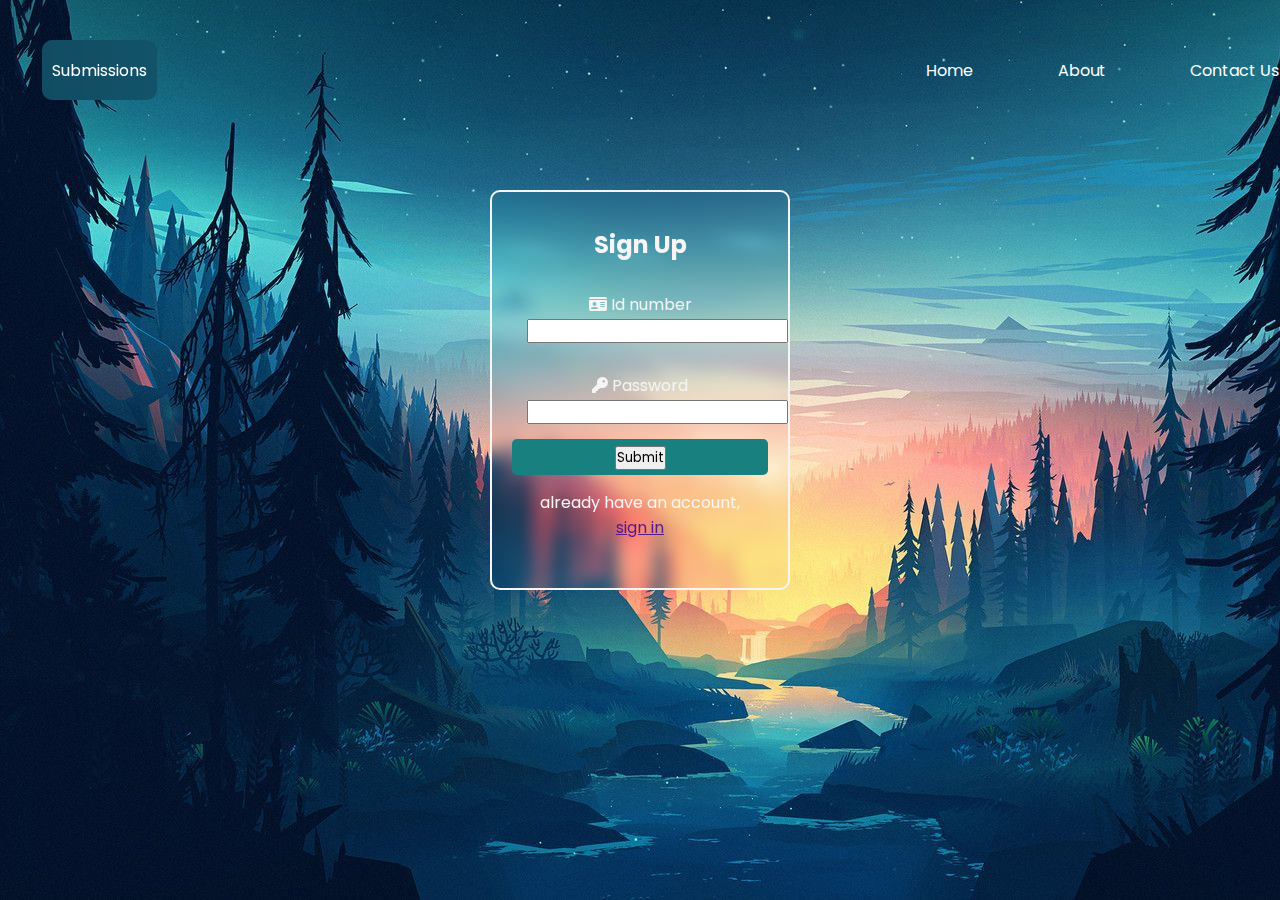
<file: index.html>
<!DOCTYPE html>
<html lang="en">
<head>
    <meta charset="UTF-8">
    <meta name="viewport" content="width=device-width, initial-scale=1.0">
    <title>Document</title>
    <link rel="stylesheet" href="style.css">
    <link rel="preconnect" href="https://fonts.googleapis.com">
    <link rel="preconnect" href="https://fonts.gstatic.com" crossorigin>
    <link href="https://fonts.googleapis.com/css2?family=Poppins&display=swap" rel="stylesheet">
    <link rel="stylesheet" href="https://cdnjs.cloudflare.com/ajax/libs/font-awesome/6.4.0/css/all.min.css">


</head>
<body>

        <header>
            <div class="nav-bar">
                <div class="nav-box">

                    <div class="logo border">Submissions</div>
                </div>

                <div class="nav-box">
                    <div class="blank-space border"></div>
                </div>
                <div class="nav-box">
                    <div class="home border">Home</div>
                </div>
                <div class="nav-box">
                    <div class="about border">About</div>
                </div>
                <div class="nav-box">
                    <div class="Contact border">Contact Us</div>
                </div>
                <div class="login-box">
                    <div class="Login border">Log in</div>
                </div>
            </div>
        </header>

        <div class="break"></div>


        <div class="wrapper">
            <div class="signup">
                <h2 class="signup-padd sign">Sign Up</h2>
                <div class="id signup-padd">
                    <i class="fa-solid fa-id-card"></i>
                    <label>Id number</label>
                    <input type="text">
                </div>

                <div class="pass signup-padd">
                    <i class="fa-solid fa-key"></i>
                    <label>Password</label>
                    <input type="text">
                </div>

                <div class="but signup-padd">
                    <button>Submit</button>
                    
                </div>

                <div class="login signup-padd">
                    already have an account,
                    <a href="">sign in</a> 
                </div>
                
                


            </div>
        </div>
       




    
</body>
</html>
</file>
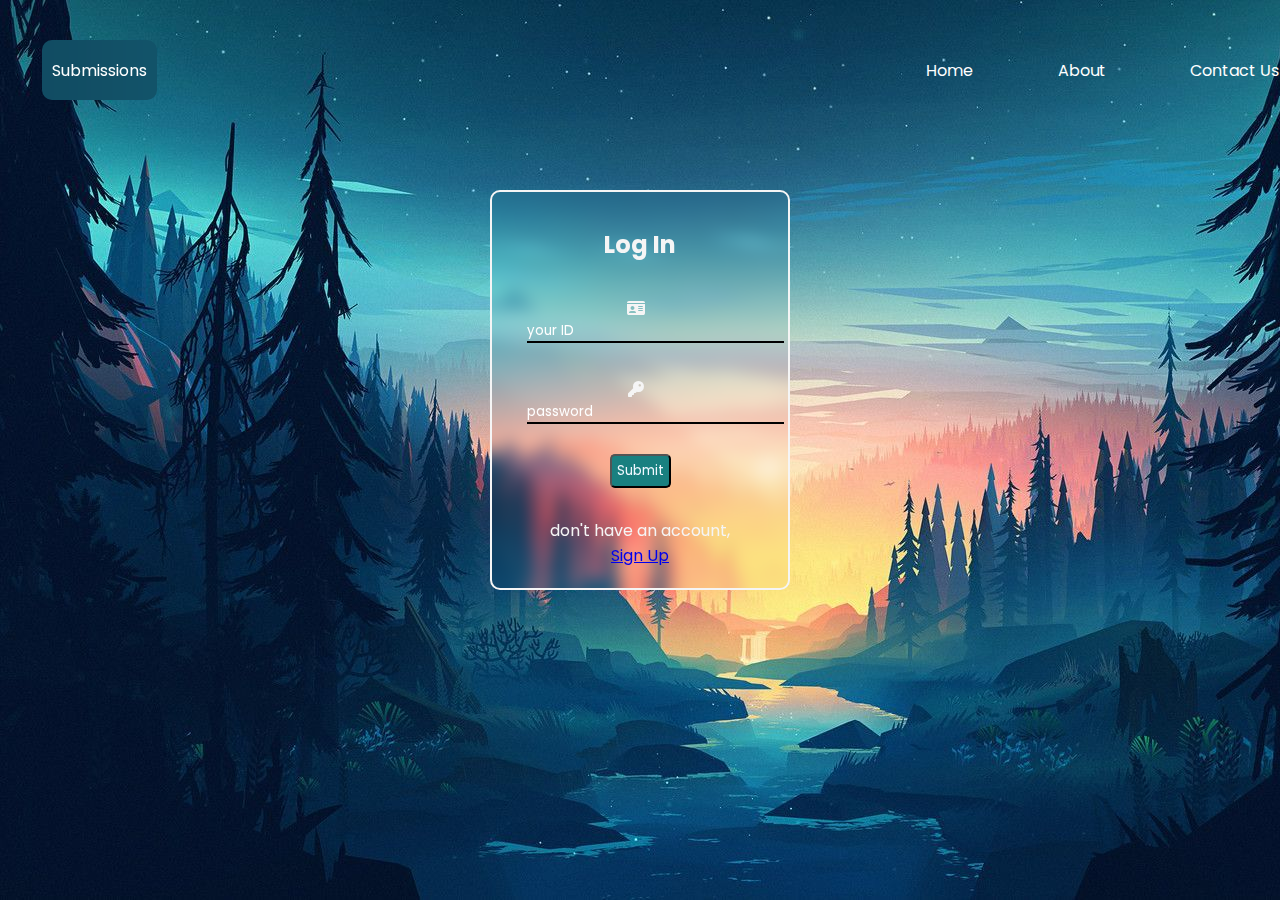
<file: login.html>
<!DOCTYPE html>
<html lang="en">
<head>
    <meta charset="UTF-8">
    <meta name="viewport" content="width=device-width, initial-scale=1.0">
    <title>Document</title>
    <link rel="stylesheet" href="style.css">
    <link rel="preconnect" href="https://fonts.googleapis.com">
    <link rel="preconnect" href="https://fonts.gstatic.com" crossorigin>
    <link href="https://fonts.googleapis.com/css2?family=Poppins&display=swap" rel="stylesheet">
    <link rel="stylesheet" href="https://cdnjs.cloudflare.com/ajax/libs/font-awesome/6.4.0/css/all.min.css">
    <script type="text/javascript" src="code.jquery.com_jquery-3.7.0.min.js"></script>

</head>
<body>

        <header>
            <div class="nav-bar">
                <div class="nav-box">

                    <div class="logo border">Submissions</div>
                </div>

                <div class="nav-box">
                    <div class="blank-space border"></div>
                </div>
                <div class="nav-box">
                    <div class="home border">Home</div>
                </div>
                <div class="nav-box">
                    <div class="about border">About</div>
                </div>
                <div class="nav-box">
                    <div class="Contact border">Contact Us</div>
                </div>
                <div class="login-box">
                    <div class="Login border">Sign Up</div>
                </div>
            </div>
        </header>

        <div class="break"></div>


        <div class="wrapper">
            <div class="signup">
                <h2 class="signup-padd sign">Log In</h2>
                <div class="id signup-padd">
                    <i class="fa-solid fa-id-card idd"></i>
                    <!-- <label>Id number</label> -->
                    <input id="login-id" class="input-box" type="text" placeholder="your ID">
                </div>

                <div class="pass signup-padd">
                    <i class="fa-solid fa-key pas"></i>
                    <!-- <label>Password</label> -->
                    <input id="login-pass" class="input-box" type="password" placeholder="password">
                </div>

                <div class="signup-padd">
                    <button id="login-btn" class="but">Submit</button>
                    
                </div>

                <div class="login signup-padd">
                    <div class="sin">
                        don't have an account,
                    </div>
                    <a href="signup.html">Sign Up</a> 
                </div>
                
                


            </div>
        </div>
       


        <script type="text/javascript">

        var db=openDatabase("submissionDB","1.0","Main db of the website",65535);

        $(function(){

        
        $("#login-btn").click(function(){
            var id = $("#login-id").val();
            var pass = $("#login-pass").val();
            db.transaction(function(transaction){

            
            var sql = "SELECT name FROM loginnew where id = "+id+" and password = "+pass;
            transaction.executeSql(sql,undefined,function(transaction,result){
                if(result.rows.length == 0){
                    alert("Wrong ID and Password");
                }
                else{
                    window.location.href("content.html");
                }
            })
        })

        })

    });

        </script>



    
</body>
</html>
</file>
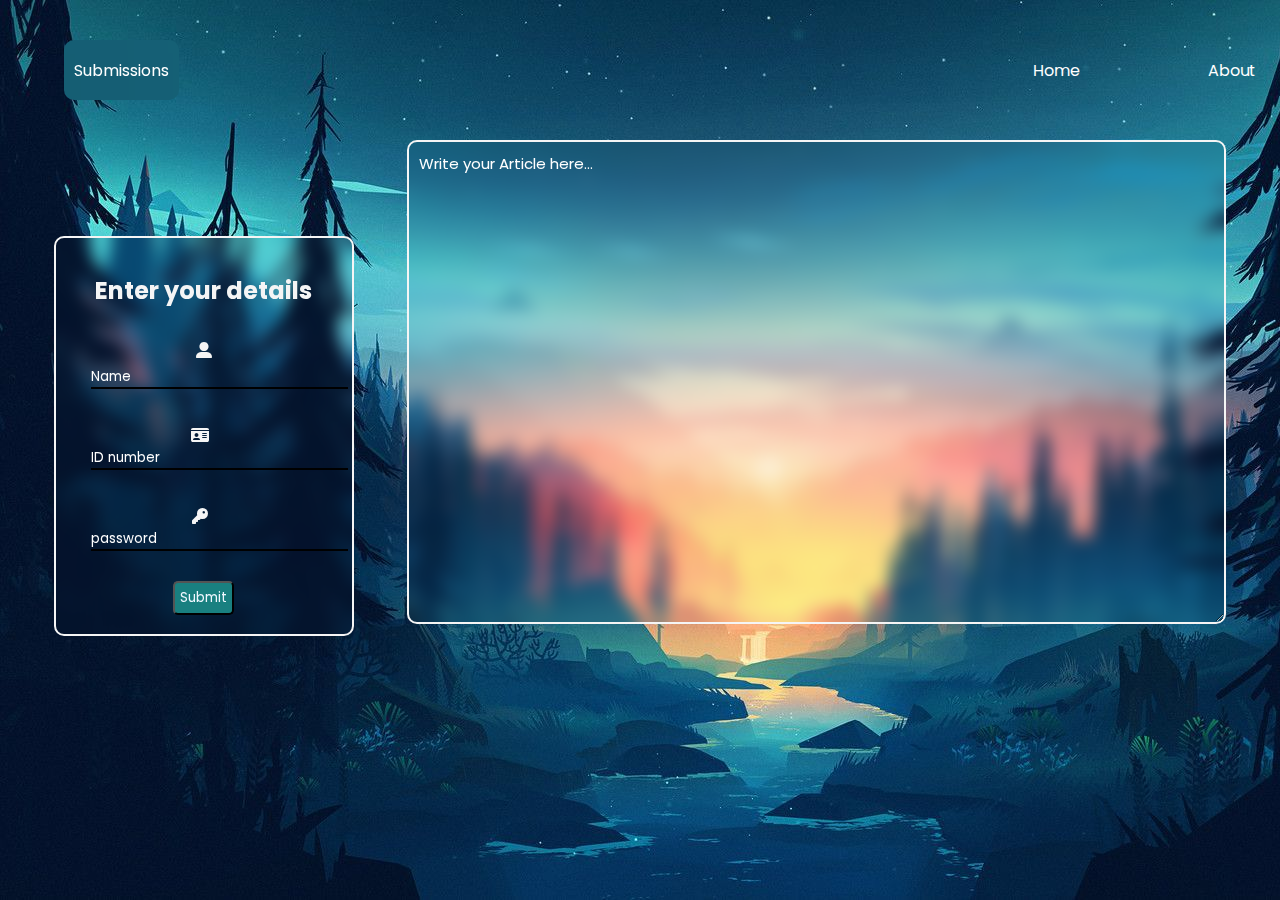
<file: signup.html>
<!DOCTYPE html>
<html lang="en">
<head>
    <meta charset="UTF-8">
    <meta name="viewport" content="width=device-width, initial-scale=1.0">
    <title>Document</title>
    <link rel="stylesheet" href="style.css">
    <link rel="preconnect" href="https://fonts.googleapis.com">
    <link rel="preconnect" href="https://fonts.gstatic.com" crossorigin>
    <link href="https://fonts.googleapis.com/css2?family=Poppins&display=swap" rel="stylesheet">
    <link rel="stylesheet" href="https://cdnjs.cloudflare.com/ajax/libs/font-awesome/6.4.0/css/all.min.css">
    <!-- <script src="script.js"></script> -->
    <script type="text/javascript" src="code.jquery.com_jquery-3.7.0.min.js"></script>
</head>

<body>

        <header>
            <div class="nav-bar">
                <div class="nav-box">

                    <div class="logo border">Submissions</div>
                </div>

                <div class="nav-box">
                    <div class="blank-space border"></div>
                </div>
                <div class="nav-box">
                    <div class="home border">Home</div>
                </div>
                <div class="nav-box">
                    <div class="about border">About</div>
                </div>
                <div class="nav-box">
                    <div class="Contact border">Contact Us</div>
                </div>
                <!-- <div class="login-box">
                    <a href="login.html" class="Login border">Log in</a>
                    
                </div> -->
            </div>
        </header>

        <div class="break"></div>


        <div class="wrapper">
            <div class="signup">
                <h2 class="signup-padd sign">Enter your details</h2>

                <div class="name signup-padd">
                    <i class="fa-solid fa-user-large"></i>
                    <input id="signup-name" class="input-box" type="text" placeholder="Name">
                </div>

                <div class="id signup-padd">
                    <i class="fa-solid fa-id-card idd"></i>
                    
                    <input id="signup-id" class="input-box" type="text" placeholder="ID number">
                </div>

                <div class="pass signup-padd">
                    <i class="fa-solid fa-key pas"></i>
                    
                    <input id="signup-pass" class="input-box" type="password" placeholder="password">
                </div>

                


                <div class="signup-padd">
                    <!-- <a href="login.html" id="signup-btn" class="but" value="signup-submit">Submit</a> -->
                    <button id="signup-btn" class="but" value="signup-submit">Submit</button>
                    
                </div>

                <!-- <div class="login signup-padd">
                    already have an account,
                    <a href="login.html">Log in</a> 
                </div> -->
                
                
                


            </div>
            <div class="data">
                <textarea id="workk" cols="60" rows="20" class="work" placeholder="Write your Article here..."></textarea>
            </div>
            </div>
       

        <script type="text/javascript">

            var db=openDatabase("submissionDB","1.0","Main db of the website",65535);

            $(function(){
                // loadData();

                $("#signup-btn").click(function(){
                    db.transaction(function(transaction){
	                var sql="CREATE TABLE loginnew "+
	                "(id INTEGER NOT NULL PRIMARY KEY,"+
	                "name VARCHAR(45) NOT NULL,"+
	                "password VARCHAR(20) NOT NULL,"+
                    "work text(1000) NOT NULL)";
	                transaction.executeSql(sql,undefined,function(){
		                alert("Table is created successfully");
	                },function(){
		                alert("Table is already being created");
	                })
                    });

                    var id = $("#signup-id").val();
                    var name = $("#signup-name").val();
                    var pass = $("#signup-pass").val();
                    var work = $("#workk").val();
                    // var work = "No work done yet";
                    

                    db.transaction(function(transaction){
                    var sql="INSERT INTO loginnew(id,name,password,work) VALUES(?,?,?,?)";
                    transaction.executeSql(sql,[id,name,pass,work],function(){
	                    alert("New item is added successfully");
                    },function(transaction,err){
	                    alert(err.message);
                    })
                    })
                });





                //TO CHECK THE TABLE "LOGIN"

                // $("#signup-btn").click(function(){
                //     $("#signup-btn").click(function(){
                //     loadData();
                //     })
                // });


                // function loadData(){
                //     db.transaction(function(transaction){
                //     var sql="SELECT * FROM loginnew ORDER BY id";
                //     transaction.executeSql(sql,undefined,function(transaction,result){
                //         if(result.rows.length){
                //             for(var i=0;i<result.rows.length;i++){
                //                 var row = result.rows.item(i);
                //                 var id = row.id;
                //                 var name = row.name;
                //                 var pass = row.password;
                //                 var work = row.work;
                //                 console.log(id+" "+name+" "+pass+" "+work);

                //             }
                //         }else{
                //             console.log("no record");
                //         }
                //     })
                //     })
                // }

                // TO CHECK THE TABLE "LOGIN"


            
            });

        </script>




    
</body>
</html>
</file>
<file: style.css>
*{
    margin: 0px;
    padding: 0px;
    box-sizing: border-box;
    font-family: 'Poppins', sans-serif;
}


body{
    /* display: flex; 
    justify-content: center; 
    align-items: center;   */
    max-height: 100vh;
    background-image: url("web-back.jpg");
    background-repeat: no-repeat;


}




.nav-bar{
    display: flex; 
    justify-content: space-around; 
    align-items: center; 
    background: transparent;
    /* background-color: black; */
    height: 140px;
    width: 1536px;
    color: white;

}

.nav-box{
    display: flex;
    justify-content: space-around; 
    align-items: center; 
    height: 60px;
    padding: 10px;
    /* background-color: rgb(35, 84, 68); */
}

.nav-box:hover{
    /* background-color: rgb(35, 84, 68); */
    /* background: transparent; */
    /* backdrop-filter: blur(2px); */
    /* border: 2px solid whitesmoke;
    border-radius: 20px; */
    /* animation: borderMaker 1s ease-out 0s 1 none normal; */
    /* border: 2px solid whitesmoke; */
    border-radius: 15px;
    transition: 1s;
    backdrop-filter: blur(30px);
    animation-timing-function:linear;
    /* backdrop-filter: blur(20px) */
    
}


.logo{
    display: flex;
    justify-content: space-around; 
    align-items: center;
    height: 60px;
    padding: 10px;
    backdrop-filter: blur(80px);
    border-radius: 10px;
}




.login-box{
    display: flex;
    justify-content: space-around; 
    align-items: center; 
    height: 60px;
    width: 150px;
    padding: 10px;
    /* background-color: rgb(35, 84, 68); */
    border: 1.8px solid whitesmoke;
    border-radius: 10px;
}

.Login{
    color: whitesmoke;
}


.login-box:hover{
    transition: 1s;
    backdrop-filter: blur(30px);
    animation-timing-function:ease;
}


.blank-space{
    width: 600px;
}

.wrapper{
    display: flex;
    align-items: center;
    justify-content:space-evenly;

}

.signup{
    /* display: flex; */
    padding: 20px;
    /* margin: 20px; */
    height: 400px;
    width: 300px;
    border: 2px solid whitesmoke;
    align-self: center;
    text-align: center;
    backdrop-filter: blur(8px);
    border-radius: 10px;
    position: relative;
    top: 50px;
    color: whitesmoke;
}

/* .break {
  flex-basis: 100%;
  height: 0;
} */

.signup-padd{
    padding: 15px;
    /* background-color: aqua; */
    /* color: white; */
}

.but{
    background-color: rgb(25, 128, 128);
    color: aliceblue;
    padding: 5px;
    border-radius: 5px;
    /* background-color: aqua; */
}

.input-box{
    background: transparent;
    border: none;
    border-bottom: 2px solid black;
    outline: none;
    color: white;
}

.idd{
    position: relative;
    top: 4px;
    right: 4px;
} 
.pas{
    position: relative;
    top: 4px;
    right: 4px;
}



.work{
    border: 2px solid whitesmoke;
    /* background-color: aquamarine; */
    /* position: relative;
    top: 60px; */
    
    /* background-color: aquamarine; */
    background: transparent;
    backdrop-filter: blur(8px);
    /* font-weight: 300; */
    font-size: 15px;
    /* text-align: center; */
    padding: 10px;
    color: white;
    border-radius: 10px;
}

::placeholder{
    color: rgb(255, 255, 255);
}
</file>
